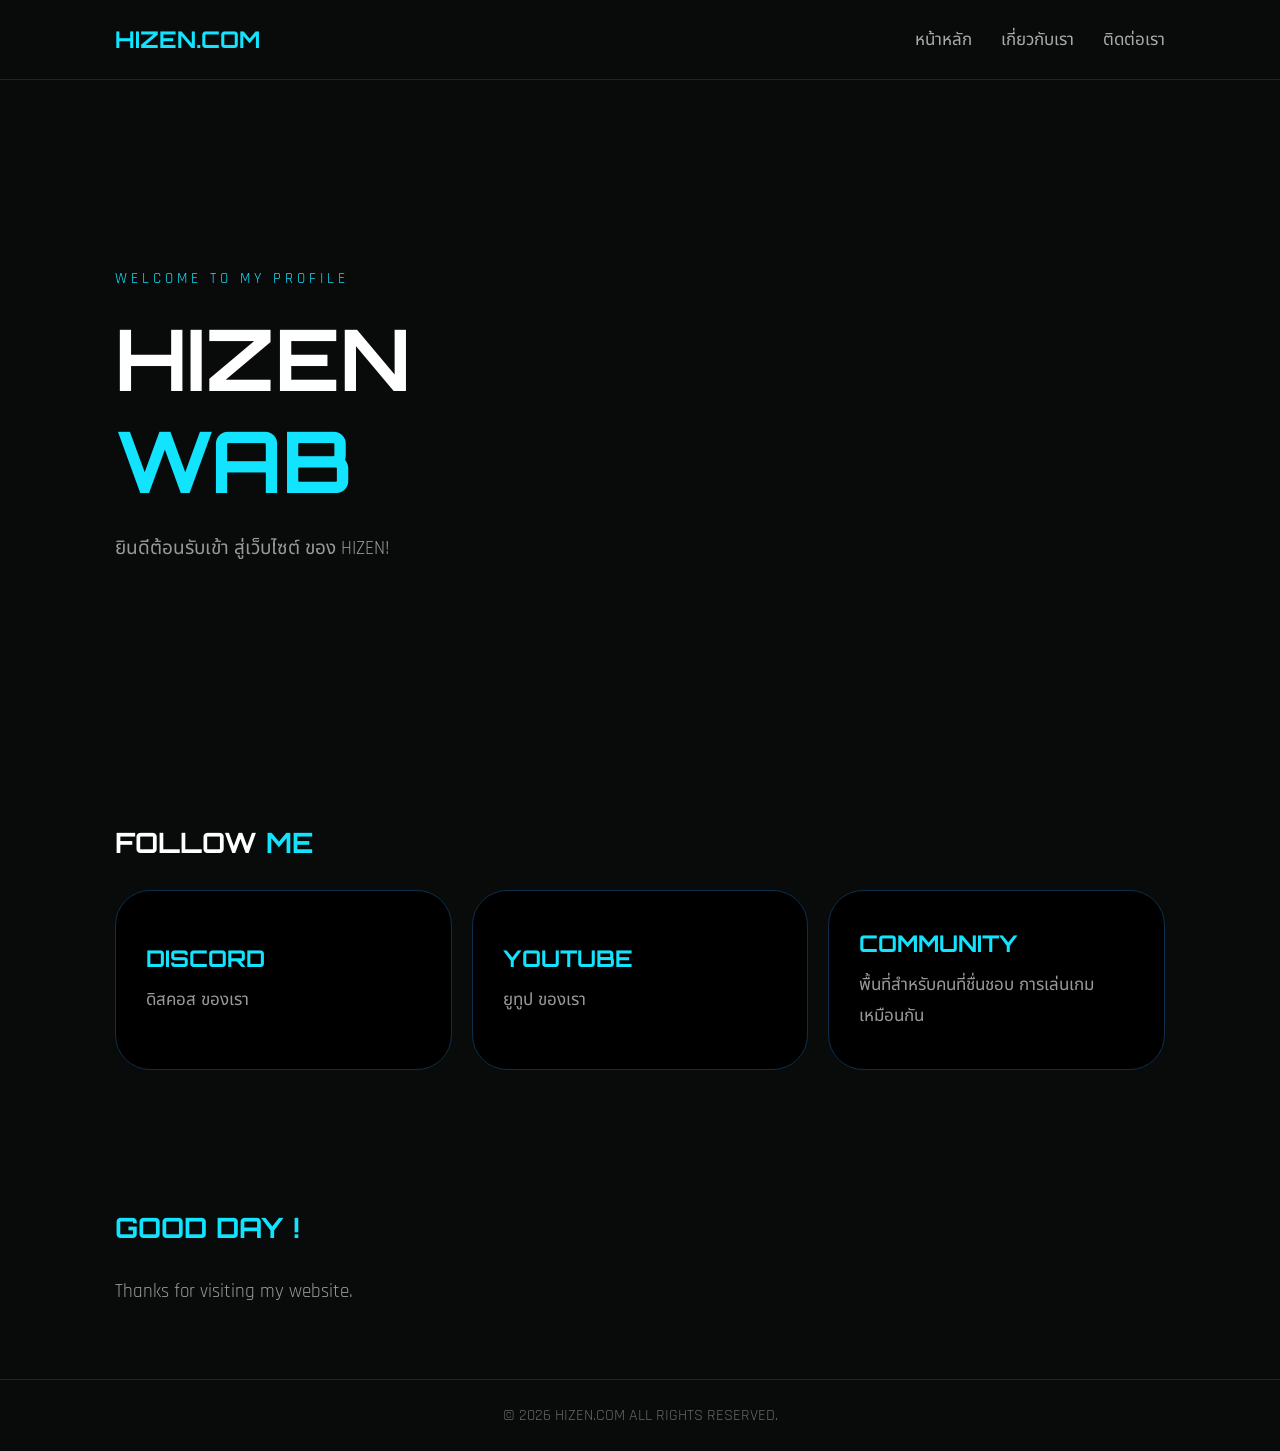
<file: index.html>
<!DOCTYPE html>
<html lang="th">
<head>
    <meta charset="UTF-8">
    <meta name="viewport" content="width=device-width, initial-scale=1.0">
    <title>HIzen.com</title>

    <link href="https://fonts.googleapis.com/css2?family=Orbitron:wght@500;600;700&family=Rajdhani:wght@400;500;600;700&family=Noto+Sans+Thai:wght@400;500;600;700&display=swap" rel="stylesheet">

    <style>
        * {
            margin: 0;
            padding: 0;
            box-sizing: border-box;
        }

        body {
            background: #080b0a;
            color: #ffffff;
            font-family: 'Rajdhani', 'Noto Sans Thai', sans-serif;
        }

        html {
            scroll-behavior: smooth;
        }

        header {
            display: flex;
            justify-content: space-between;
            align-items: center;
            padding: 25px 9%;
            border-bottom: 1px solid #202722;
        }

        .logo {
            font-family: 'Orbitron', sans-serif;
            font-size: 23px;
            font-weight: 700;
            color: #12e3ff;
        }

        nav a {
            color: #aaa;
            text-decoration: none;
            margin-left: 25px;
            font-size: 17px;
            transition: 0.3s;
        }

        nav a:hover {
            color: #12e3ff;
        }

        .hero {
            min-height: 75vh;
            display: flex;
            flex-direction: column;
            justify-content: center;
            padding: 80px 9%;
        }

        .tag {
            color: #12e3ff;
            letter-spacing: 4px;
            font-size: 15px;
            margin-bottom: 20px;
        }

        h1 {
            font-family: 'Orbitron', sans-serif;
            font-size: clamp(38px, 8vw, 85px);
            line-height: 1.2;
            margin-bottom: 20px;
        }

        h1 span {
            color: #12e3ff;
        }

        .description {
            color: #999999;
            font-size: 19px;
            max-width: 500px;
            line-height: 1.8;
        }

        .button {
            display: inline-block;
            width: fit-content;
            margin-top: 35px;
            padding: 13px 30px;
            background: #12e3ff;
            color: #080b0a;
            text-decoration: none;
            font-size: 18px;
            font-weight: 700;
            transition: 0.3s;
            border-radius: 999px;
        }

        .button:hover {
            background: #ffffff;
            transform: translateY(-4px);
            box-shadow: 0 0 20px rgba(18, 227, 255, 0.3);
        }

        .section {
            padding: 70px 9%;
        }

        .section-title {
            font-family: 'Orbitron', sans-serif;
            font-size: 28px;
            margin-bottom: 30px;
        }

        .section-title span {
            color: #12e3ff;
        }

        .cards {
            display: grid;
            grid-template-columns: repeat(auto-fit, minmax(220px, 1fr));
            gap: 20px;
        }

        .card {
            background: #000000;
            border: 1px solid #0e2f4b;
            padding: 35px 30px;
            transition: 0.3s;
            border-radius: 35px;
            min-height: 180px;
            display: flex;
            flex-direction: column;
            justify-content: center;
        }

        .card:hover {
            border-color: #12e3ff;
            transform: translateY(-5px);
            box-shadow: 0 8px 25px rgba(18, 227, 255, 0.1);
        }

        .card h3 {
            color: #12e3ff;
            font-size: 23px;
            margin-bottom: 12px;
            font-family: 'Orbitron', 'Noto Sans Thai', sans-serif;
        }

        .card p {
            color: #999999;
            font-size: 17px;
            line-height: 1.8;
        }

        footer {
            text-align: center;
            padding: 25px;
            color: #666666;
            border-top: 1px solid #202722;
        }

        @media (max-width: 600px) {
            header {
                flex-direction: column;
                gap: 20px;
            }

            nav a {
                margin: 0 8px;
                font-size: 15px;
            }

            .hero {
                min-height: 65vh;
            }
        }
    </style>
</head>

<body>

    <header>
        <div class="logo">HIZEN.COM</div>

        <nav>
            <a href="index.html">หน้าหลัก</a>
            <a href="about.html">เกี่ยวกับเรา</a>
            <a href="CONTACT.html">ติดต่อเรา</a>
        </nav>
    </header>

    <section class="hero" id="home">
        <div class="tag">WELCOME TO MY PROFILE</div>

        <h1>
            HIZEN<br>
            <span>WAB</span>
        </h1>

        <p class="description">
            ยินดีต้อนรับเข้า สู่เว็บไซต์ ของ HIZEN!
        </p>
    </section>

    <section class="section" id="about">
        <h2 class="section-title">
            FOLLOW <span>ME</span>
        </h2>

        <div class="cards">

            <a href="https://discord.gg/BbhKqPqac"
               target="_blank"
               rel="noopener noreferrer"
               style="display:block; text-decoration:none; color:inherit;">

                <div class="card">
                    <h3>DISCORD</h3>
                    <p>ดิสคอส ของเรา</p>
                </div>

            </a>

            <a href="https://www.youtube.com/@HIzenXXI"
               target="_blank"
               rel="noopener noreferrer"
               style="display:block; text-decoration:none; color:inherit;">

                <div class="card">
                    <h3>YOUTUBE</h3>
                    <p>ยูทูป ของเรา</p>
                </div>

            </a>

            <div class="card">
                <h3>COMMUNITY</h3>
                <p>
                    พื้นที่สำหรับคนที่ชื่นชอบ
                    การเล่นเกมเหมือนกัน
                </p>
            </div>

        </div>
    </section>

    <section class="section" id="contact">
        <h2 class="section-title">
            <span>GOOD DAY !</span>
        </h2>

        <p class="description">
            Thanks for visiting my website.
        </p>
    </section>

    <footer>
        © 2026 HIZEN.COM ALL RIGHTS RESERVED.
    </footer>

</body>
</html>
</file>
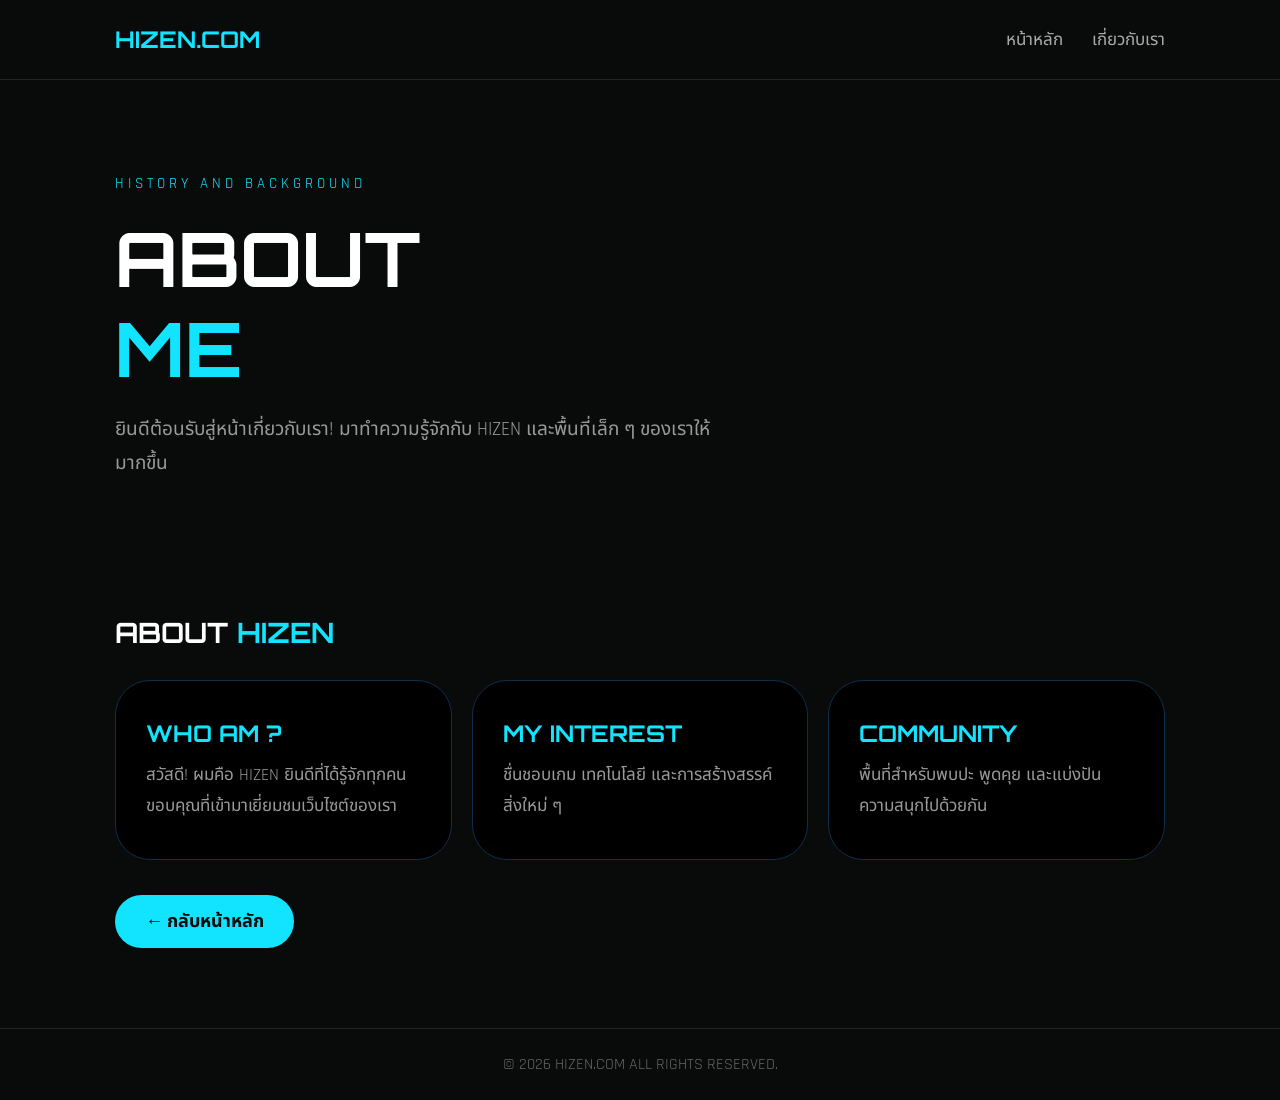
<file: about.html>
<!DOCTYPE html>
<html lang="th">
<head>
    <meta charset="UTF-8">
    <meta name="viewport" content="width=device-width, initial-scale=1.0">
    <title>HIZEN.COM</title>

    <link href="https://fonts.googleapis.com/css2?family=Orbitron:wght@500;600;700&family=Rajdhani:wght@400;500;600;700&family=Noto+Sans+Thai:wght@400;500;600;700&display=swap" rel="stylesheet">

    <style>
        * {
            margin: 0;
            padding: 0;
            box-sizing: border-box;
        }

        html {
            scroll-behavior: smooth;
        }

        body {
            background: #080b0a;
            color: #ffffff;
            font-family: 'Rajdhani', 'Noto Sans Thai', sans-serif;
        }

        header {
            display: flex;
            justify-content: space-between;
            align-items: center;
            padding: 25px 9%;
            border-bottom: 1px solid #202722;
        }

        .logo {
            font-family: 'Orbitron', sans-serif;
            font-size: 23px;
            font-weight: 700;
            color: #12e3ff;
        }

        nav a {
            color: #aaa;
            text-decoration: none;
            margin-left: 25px;
            font-size: 17px;
            transition: 0.3s;
        }

        nav a:hover {
            color: #12e3ff;
        }

        .hero {
            min-height: 55vh;
            display: flex;
            flex-direction: column;
            justify-content: center;
            padding: 70px 9%;
        }

        .tag {
            color: #12e3ff;
            letter-spacing: 4px;
            font-size: 15px;
            margin-bottom: 20px;
        }

        h1 {
            font-family: 'Orbitron', sans-serif;
            font-size: clamp(38px, 8vw, 75px);
            line-height: 1.2;
            margin-bottom: 20px;
        }

        h1 span {
            color: #12e3ff;
        }

        .description {
            color: #999;
            font-size: 19px;
            max-width: 600px;
            line-height: 1.8;
        }

        .section {
            padding: 40px 9% 80px;
        }

        .section-title {
            font-family: 'Orbitron', 'Noto Sans Thai', sans-serif;
            font-size: 28px;
            margin-bottom: 30px;
        }

        .section-title span {
            color: #12e3ff;
        }

        .cards {
            display: grid;
            grid-template-columns: repeat(auto-fit, minmax(220px, 1fr));
            gap: 20px;
        }

        .card {
            background: #000000;
            border: 1px solid #0e2f4b;
            padding: 35px 30px;
            transition: 0.3s;
            border-radius: 35px;
            min-height: 180px;
            display: flex;
            flex-direction: column;
            justify-content: center;
        }

        .card:hover {
            border-color: #12e3ff;
            transform: translateY(-5px);
            box-shadow: 0 8px 25px rgba(18, 227, 255, 0.1);
        }

        .card h3 {
            color: #12e3ff;
            font-size: 23px;
            margin-bottom: 12px;
            font-family: 'Orbitron', 'Noto Sans Thai', sans-serif;
        }

        .card p {
            color: #999;
            font-size: 17px;
            line-height: 1.8;
        }

        .back-home {
            display: inline-block;
            margin-top: 35px;
            padding: 13px 30px;
            background: #12e3ff;
            color: #080b0a;
            text-decoration: none;
            font-size: 18px;
            font-weight: 700;
            border-radius: 999px;
            transition: 0.3s;
        }

        .back-home:hover {
            background: #ffffff;
            transform: translateY(-4px);
            box-shadow: 0 0 20px rgba(18, 227, 255, 0.3);
        }

        footer {
            text-align: center;
            padding: 25px;
            color: #666;
            border-top: 1px solid #202722;
        }

        @media (max-width: 600px) {
            header {
                flex-direction: column;
                gap: 20px;
            }

            nav a {
                margin: 0 8px;
                font-size: 15px;
            }

            .hero {
                min-height: 45vh;
            }

            .section {
                padding-left: 6%;
                padding-right: 6%;
            }
        }
    </style>
</head>

<body>

    <header>
        <div class="logo">HIZEN.COM</div>

        <nav>
            <a href="index.html">หน้าหลัก</a>
            <a href="about.html">เกี่ยวกับเรา</a>
        </nav>
    </header>

    <section class="hero">
        <div class="tag">HISTORY AND BACKGROUND</div>

        <h1>
             ABOUT<br>
             <span>ME</span>
            
        </h1>

        <p class="description">
            ยินดีต้อนรับสู่หน้าเกี่ยวกับเรา!
            มาทำความรู้จักกับ HIZEN
            และพื้นที่เล็ก ๆ ของเราให้มากขึ้น
        </p>
    </section>

    <section class="section">

        <h2 class="section-title">
            ABOUT <span>HIZEN</span>
        </h2>

        <div class="cards">

            <div class="card">
                <h3>WHO AM ?</h3>
                <p>
                    สวัสดี! ผมคือ HIZEN
                    ยินดีที่ได้รู้จักทุกคน
                    ขอบคุณที่เข้ามาเยี่ยมชมเว็บไซต์ของเรา
                </p>
            </div>

            <div class="card">
                <h3>MY INTEREST</h3>
                <p>
                    ชื่นชอบเกม เทคโนโลยี
                    และการสร้างสรรค์สิ่งใหม่ ๆ
                </p>
            </div>

            <div class="card">
                <h3>COMMUNITY</h3>
                <p>
                    พื้นที่สำหรับพบปะ พูดคุย
                    และแบ่งปันความสนุกไปด้วยกัน
                </p>
            </div>

        </div>

        <a href="index.html" class="back-home">
            ← กลับหน้าหลัก
        </a>

    </section>

    <footer>
        © 2026 HIZEN.COM ALL RIGHTS RESERVED.
    </footer>

</body>
</html>
</file>
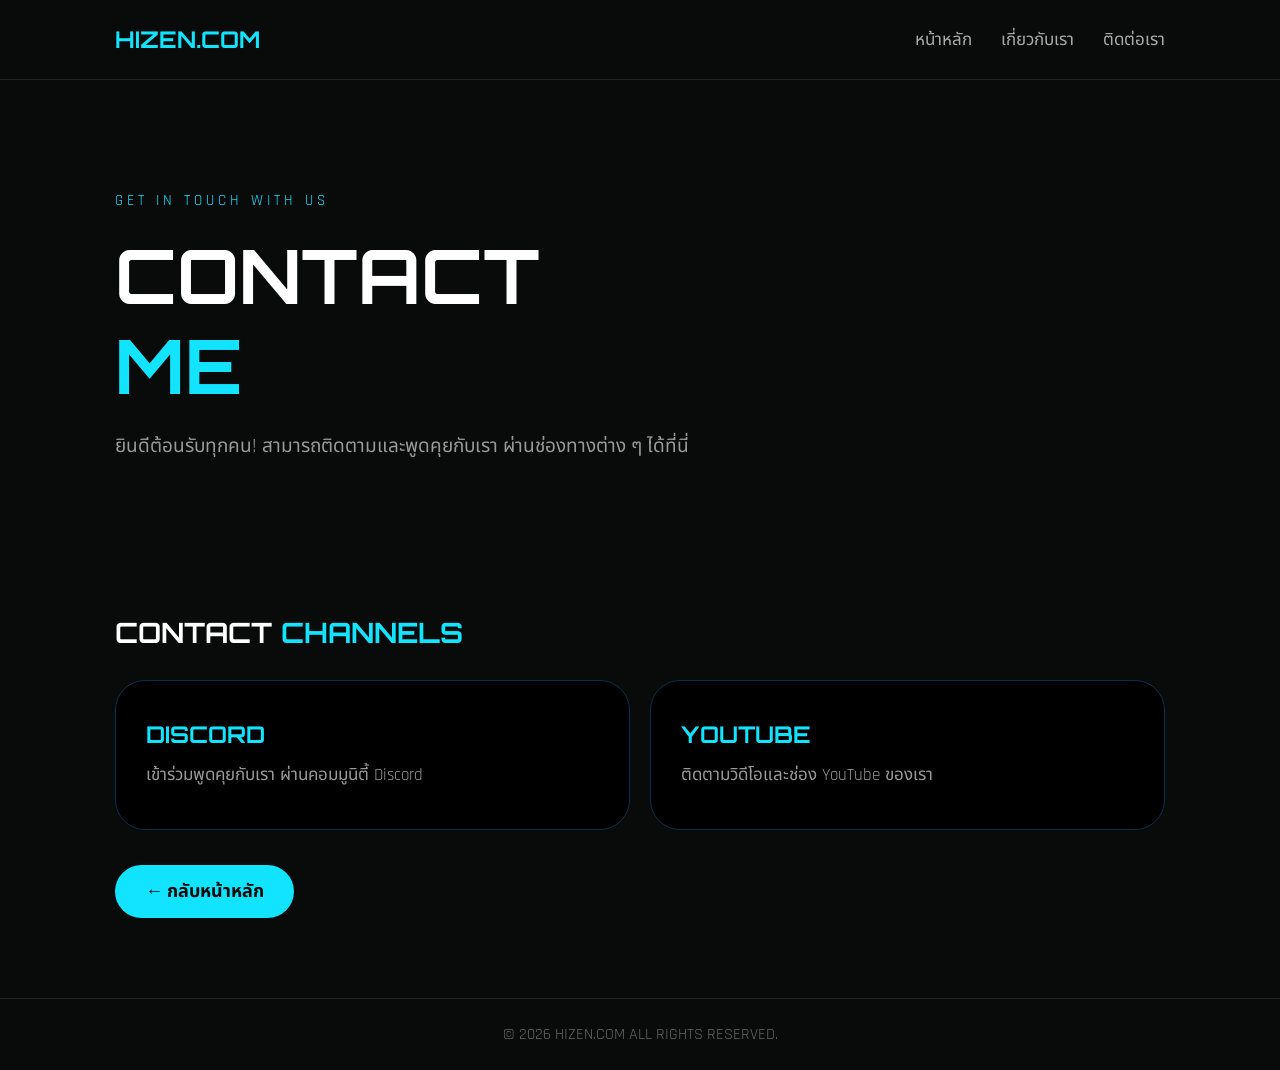
<file: CONTACT.html>
<!DOCTYPE html>
<html lang="th">
<head>
    <meta charset="UTF-8">
    <meta name="viewport" content="width=device-width, initial-scale=1.0">
    <title>CONTACT | HIZEN.COM</title>

    <link href="https://fonts.googleapis.com/css2?family=Orbitron:wght@500;600;700&family=Rajdhani:wght@400;500;600;700&family=Noto+Sans+Thai:wght@400;500;600;700&display=swap" rel="stylesheet">

    <style>
        * {
            margin: 0;
            padding: 0;
            box-sizing: border-box;
        }

        body {
            background: #080b0a;
            color: #ffffff;
            font-family: 'Rajdhani', 'Noto Sans Thai', sans-serif;
        }

        header {
            display: flex;
            justify-content: space-between;
            align-items: center;
            padding: 25px 9%;
            border-bottom: 1px solid #202722;
        }

        .logo {
            font-family: 'Orbitron', sans-serif;
            font-size: 23px;
            font-weight: 700;
            color: #12e3ff;
        }

        nav a {
            color: #aaa;
            text-decoration: none;
            margin-left: 25px;
            font-size: 17px;
            transition: 0.3s;
        }

        nav a:hover {
            color: #12e3ff;
        }

        .hero {
            min-height: 55vh;
            display: flex;
            flex-direction: column;
            justify-content: center;
            padding: 80px 9%;
        }

        .tag {
            color: #12e3ff;
            letter-spacing: 4px;
            font-size: 15px;
            margin-bottom: 20px;
        }

        h1 {
            font-family: 'Orbitron', sans-serif;
            font-size: clamp(38px, 8vw, 75px);
            line-height: 1.2;
            margin-bottom: 20px;
        }

        h1 span {
            color: #12e3ff;
        }

        .description {
            color: #999;
            font-size: 19px;
            max-width: 600px;
            line-height: 1.8;
        }

        .section {
            padding: 40px 9% 80px;
        }

        .section-title {
            font-family: 'Orbitron', sans-serif;
            font-size: 28px;
            margin-bottom: 30px;
        }

        .section-title span {
            color: #12e3ff;
        }

        .cards {
            display: grid;
            grid-template-columns: repeat(auto-fit, minmax(220px, 1fr));
            gap: 20px;
        }

        .card {
             background: #000000;
             border: 1px solid #0e2f4b;
             padding: 30px; 
             transition: 0.3s;
             border-radius: 30px;
             min-height: 150px;
             display: flex;
             flex-direction: column;
            justify-content: center;
        }

        .card:hover {
            border-color: #12e3ff;
            transform: translateY(-5px);
        }

        .card h3 {
            color: #12e3ff;
            font-size: 23px;
            margin-bottom: 12px;
            font-family: 'Orbitron', sans-serif;
        }

        .card p {
            color: #999;
            font-size: 17px;
            line-height: 1.7;
        }

        .card-link {
            display: block;
            text-decoration: none;
            color: inherit;
        }

        .back-home {
            display: inline-block;
            margin-top: 35px;
            padding: 13px 30px;
            background: #12e3ff;
            color: #080b0a;
            text-decoration: none;
            font-size: 18px;
            font-weight: 700;
            border-radius: 9999px;
            transition: 0.3s;
        }

        .back-home:hover {
            background: #ffffff;
            transform: translateY(-4px);
        }

        footer {
            text-align: center;
            padding: 25px;
            color: #666;
            border-top: 1px solid #202722;
        }

        @media (max-width: 600px) {
            header {
                flex-direction: column;
                gap: 20px;
            }

            nav a {
                margin: 0 8px;
                font-size: 15px;
            }

            .hero {
                min-height: 45vh;
            }
        }
    </style>
</head>

<body>

    <header>
        <div class="logo">HIZEN.COM</div>

        <nav>
            <a href="index.html">หน้าหลัก</a>
            <a href="about.html">เกี่ยวกับเรา</a>
            <a href="contact.html">ติดต่อเรา</a>
        </nav>
    </header>

    <section class="hero">

        <div class="tag">GET IN TOUCH WITH US</div>

        <h1>
            CONTACT<br>
            <span>ME</span>
        </h1>

        <p class="description">
            ยินดีต้อนรับทุกคน!
            สามารถติดตามและพูดคุยกับเรา
            ผ่านช่องทางต่าง ๆ ได้ที่นี่
        </p>

    </section>

    <section class="section">

        <h2 class="section-title">
            CONTACT <span>CHANNELS</span>
        </h2>

        <div class="cards">

            <a 
               class="card-link">

                <div class="card">
                    <h3>DISCORD</h3>
                    <p>
                        เข้าร่วมพูดคุยกับเรา
                        ผ่านคอมมูนิตี้ Discord
                    </p>
                </div>

            </a>

            <a>

                <div class="card">
                    <h3>YOUTUBE</h3>
                    <p>
                        ติดตามวิดีโอและช่อง YouTube ของเรา
                    </p>
                </div>

            </a>

        </div>

        <a href="index.html" class="back-home">
            ← กลับหน้าหลัก
        </a>

    </section>

    <footer>
        © 2026 HIZEN.COM ALL RIGHTS RESERVED.
    </footer>

</body>
</html>
</file>
